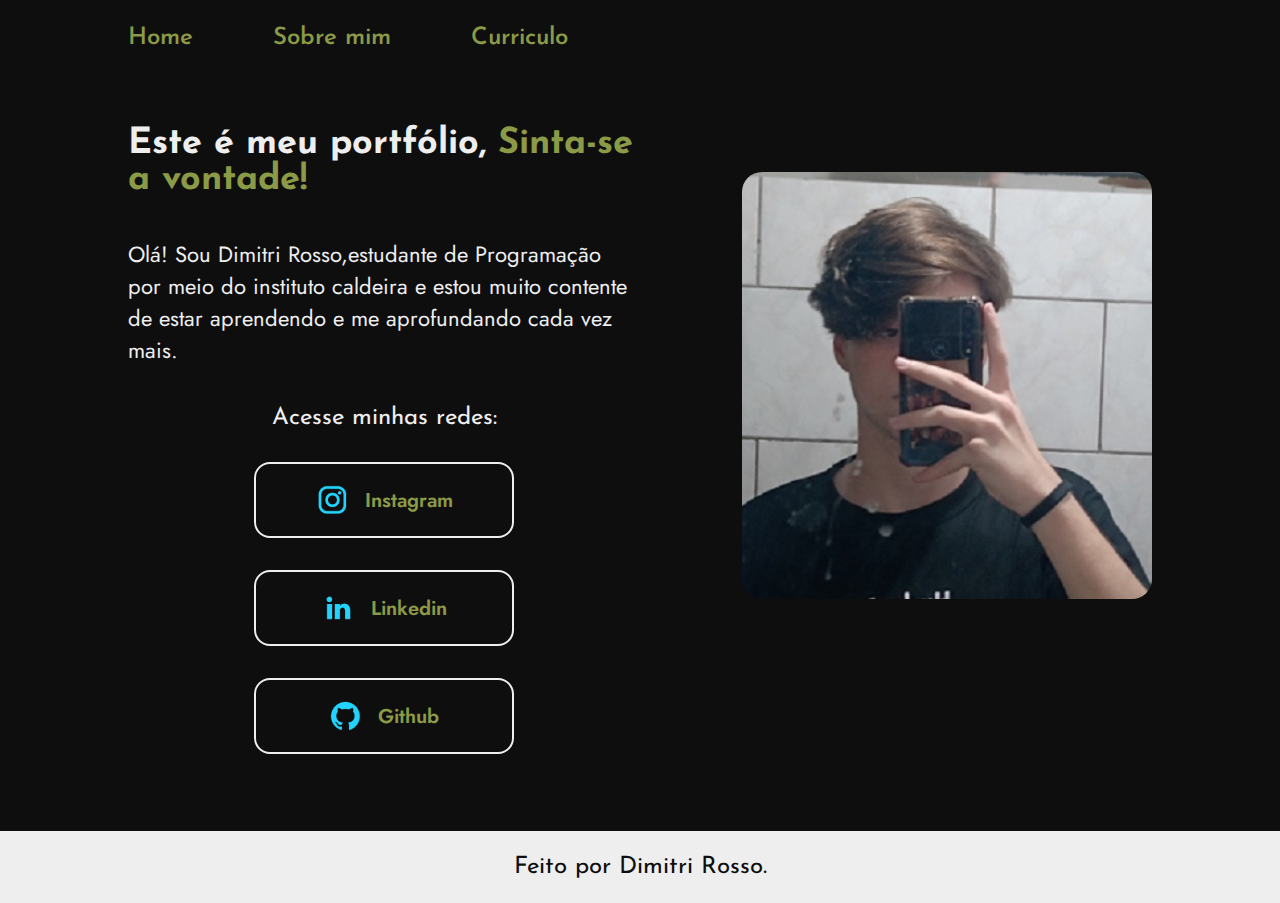
<file: index.html>
<!DOCTYPE html>
<html lang="pt-br">
<head>
    <meta charset="UTF-8">
    <meta http-equiv="X-UA-Compatible" content="IE=edge">
    <meta name="viewport" content="width=device-width, initial-scale=1.0">
    <title>Portfolio</title>
    <link rel="stylesheet" href="style.css">
</head>
<body>
    <header class="cabecalho">
        <nav class="cabecalho__menu">
        <a class="cabecalho__menu__links" href="index.html">Home</a>
        <a class="cabecalho__menu__links" href="about.html">Sobre mim</a>
        <a class="cabecalho__menu__links" href="curriculo.html">Curriculo</a>
        </nav>
    </header> 
        <main class="apresentacao">

    <section class="apresentacao__conteudo">
        
        <h1 class="apresentacao__conteudo__titulo">
            Este é meu portfólio,<strong class="titulo-destaque"> Sinta-se a vontade!</strong></h1>
        <p class="apresentacao__conteudo__texto">
            Olá! Sou Dimitri Rosso,estudante de Programação por meio do instituto caldeira e estou muito contente de estar aprendendo e me aprofundando cada vez mais.</p>
    
        <div class="apresentacao__links">
            <h2 class="apresentacao__links__subtitulo">Acesse minhas redes:</h2>
            <a class="apresentacao__links__link" href="https://instagram.com/dimitrirosso_">
                <img src="instagram.png" alt="insta">
                Instagram
                </a>
                <a class="apresentacao__links__link" href="https://www.linkedin.com/in/dimitri-rosso-200701ia983934892jdnzk/">
                    <img src="linkedin.png" alt="Linkedin">
                    Linkedin
                    </a>
                    <a class="apresentacao__links__link" href="https://github.com/dimitrirosso">
                        <img src="github.png" alt="github">
                        Github
                        </a>
            
        </div>
    </section> 

    <img class="foto" src="IMG_20221021_230533319~2.jpg" alt="dimi monstro">
    
    </main>
    
    <footer class="rodape">
        <p>Feito por Dimitri Rosso.</p>
    </footer>
    
</body>
</html>
</file>
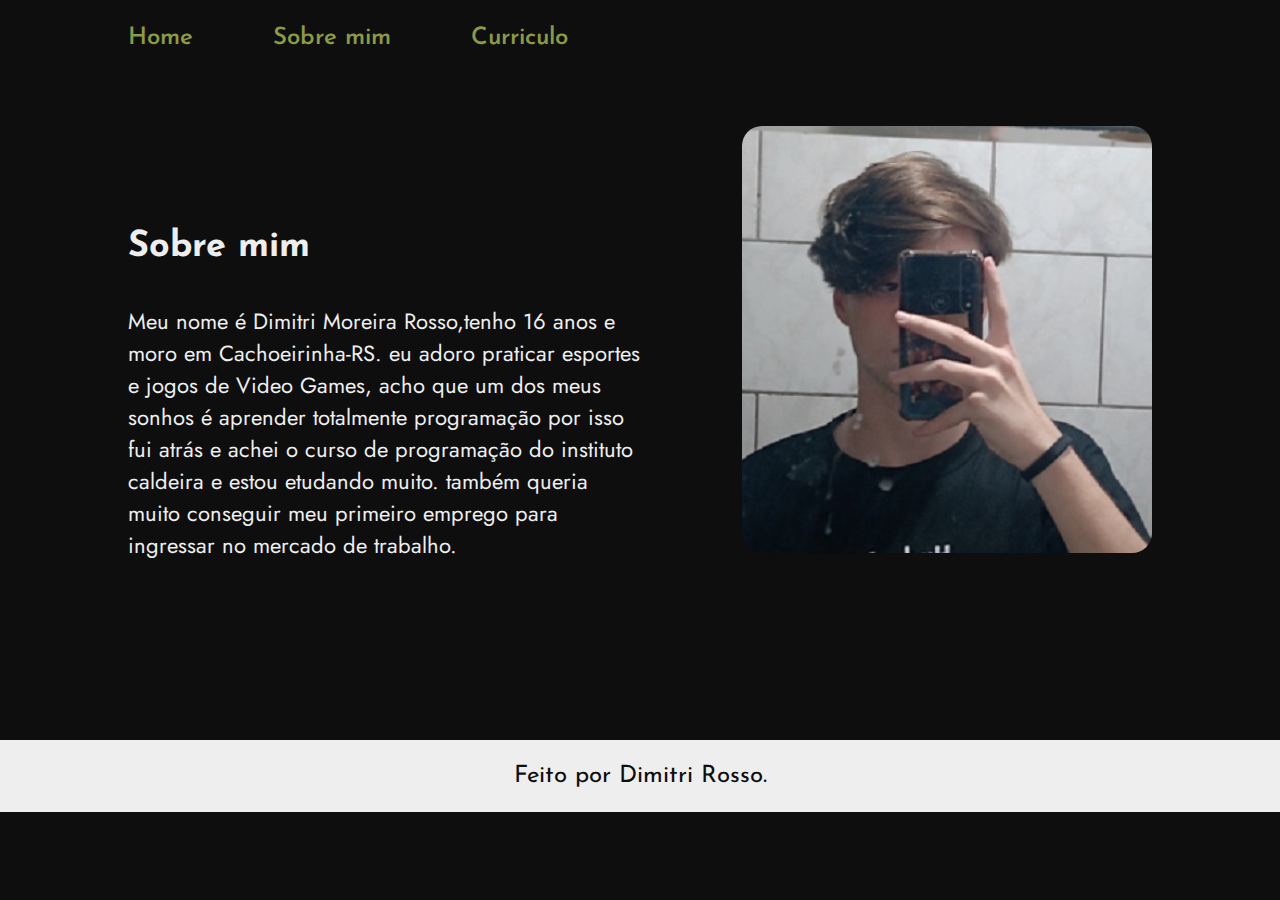
<file: about.html>
<!DOCTYPE html>
<html lang="pt-br">
<head>
    <meta charset="UTF-8">
    <meta http-equiv="X-UA-Compatible" content="IE=edge">
    <meta name="viewport" content="width=device-width, initial-scale=1.0">
    <title>Sobre mim</title>
    <link rel="stylesheet" href="style.css">
</head>
<body>

<header class="cabecalho">
    <nav class="cabecalho__menu">
        <a class="cabecalho__menu__links" href="index.html">Home</a>
        <a class="cabecalho__menu__links" href="about.html">Sobre mim</a>
        <a class="cabecalho__menu__links" href="curriculo.html">Curriculo</a>
        </nav>
</header>

    <main class="apresentacao">
        <section class="apresentacao__conteudo">
            <h1 class="apresentacao__conteudo__titulo">Sobre mim</h1>
            <p class="apresentacao__conteudo__texto">Meu nome é Dimitri Moreira Rosso,tenho 16 anos e moro em Cachoeirinha-RS.
                eu adoro praticar esportes e jogos de Video Games, acho que um dos meus sonhos é aprender totalmente programação por isso fui atrás e achei o curso de programação do instituto caldeira e estou etudando muito. também queria muito conseguir meu primeiro emprego para ingressar no mercado de trabalho.
            </p> 
        </section>
        <img class="foto" src="IMG_20221021_230533319~2.jpg" alt="dimao monstro">
    </main>

    <footer class="rodape">
        <p>Feito por Dimitri Rosso.</p>
    </footer>

</body> 
</html>
</file>
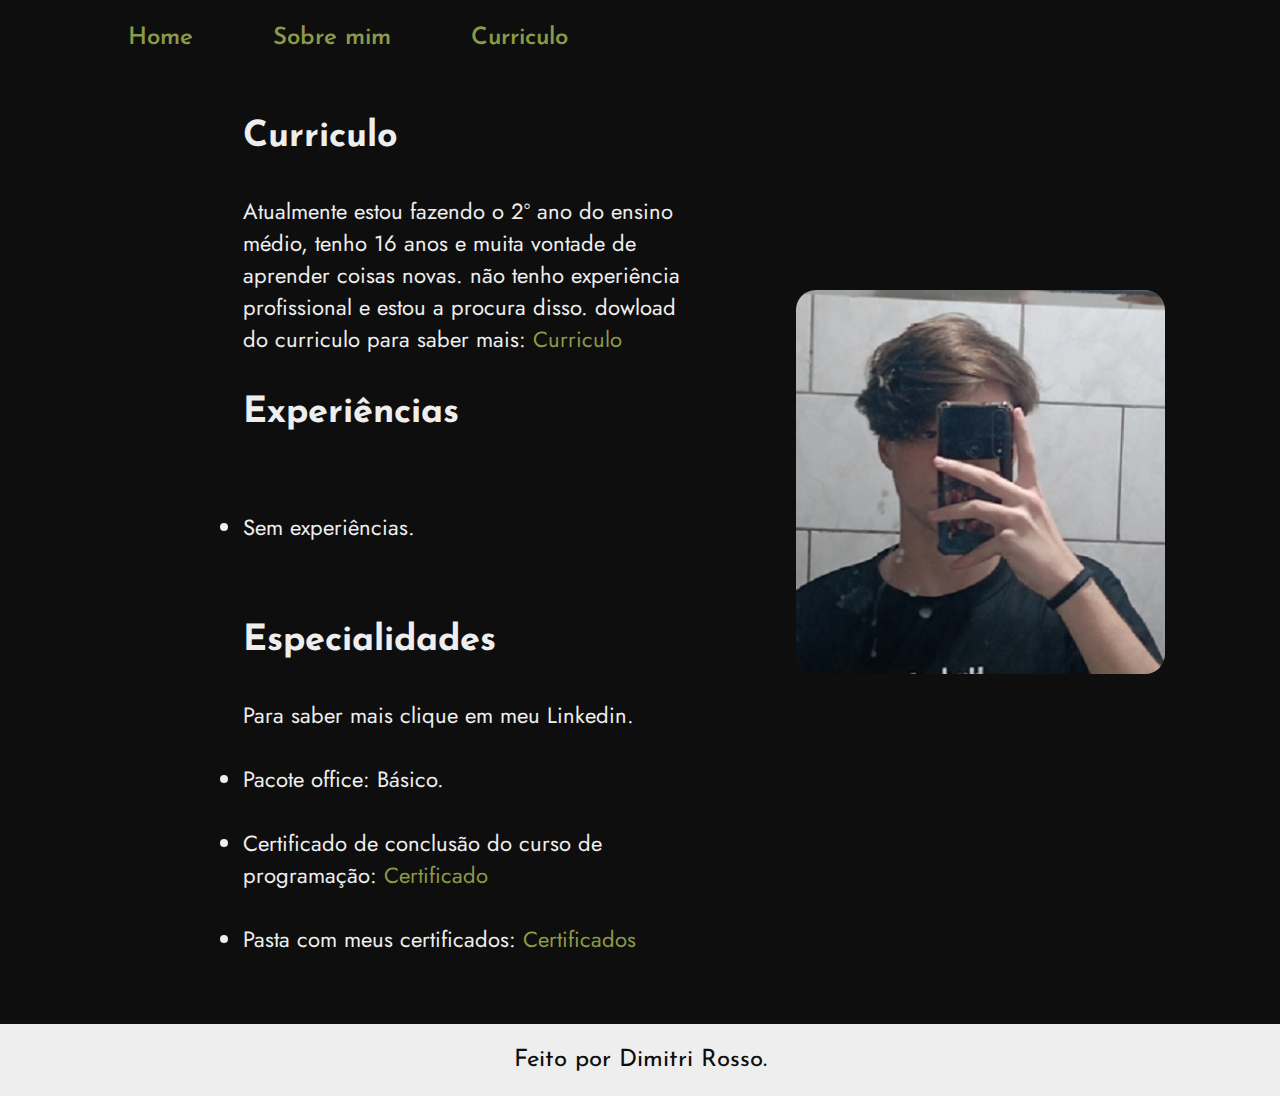
<file: curriculo.html>
<!DOCTYPE html>
<html lang="pt-br">
<head>
    <meta charset="UTF-8">
    <meta http-equiv="X-UA-Compatible" content="IE=edge">
    <meta name="viewport" content="width=device-width, initial-scale=1.0">
    <title>Curriculo</title>
    <link rel="stylesheet" href="style.css">
</head>
<body>
    <header class="cabecalho">
        <nav class="cabecalho__menu">
            <a class="cabecalho__menu__links" href="index.html">Home</a>
            <a class="cabecalho__menu__links" href="about.html">Sobre mim</a>
            <a class="cabecalho__menu__links" href="curriculo.html">Curriculo</a>
            </nav>
        <main class="apresentacao">
            <section class="apresentacao__conteudo">
            <h1 class="apresentacao__conteudo__titulo">Curriculo</h1>
            <p class="apresentacao__conteudo__texto">
                Atualmente estou fazendo o 2º ano do ensino médio, tenho 16 anos e muita vontade de aprender coisas novas. não tenho experiência profissional e estou a procura disso. dowload do curriculo para saber mais: <a class="link__cur" href="https://1drv.ms/w/s!AmsJFFCC-hM7hyy2GDTxzkr8oV8i?e=wf2DWZ">Curriculo</a>
            </p>

        <h2 class="apresentacao__conteudo__titulo">Experiências</h2>
            <p class="apresentacao__conteudo__texto">
            <ul class="apresentacao__conteudo__texto">

                <li>Sem experiências.</li>

             </ul>
            </p>

        <h2 class="apresentacao__conteudo__titulo">Especialidades</h2>
        <div class="apresentacao__conteudo__texto">
            <ul class="apresentacao__conteudo__texto">
                    <p>Para saber mais clique em meu Linkedin.</p>
                    <br>
                    <li>Pacote office: Básico.</li>
                    <br>
                    <li>Certificado de conclusão do curso de programação:<a class="link_cur"href="https://drive.google.com/file/d/17X8b0jHT4PAzc7_bqcwE7g4yka1xe04y/view?usp=drive_link"> Certificado</a></li>
                    <br>
                    <li>Pasta com meus certificados:<a class="link_cur"href="https://drive.google.com/drive/folders/1YZ2J_INJ5DnvhkSJ4KfGlyqyIuKcrOml?usp=drive_link"> Certificados</a></li>
            </ul>

         </div>
            </section>
            <img class="foto" src="IMG_20221021_230533319~2.jpg" alt="dimao monstro">

        </main>

    </header>
    <footer class="rodape">
        <p>Feito por Dimitri Rosso.</p>

    </footer>
    
</body>
</html>
</file>
<file: style.css>
@import url('https://fonts.googleapis.com/css2?family=Josefin+Sans&family=Jost:wght@400;600&display=swap');

:root{
    --cor-primaria: #0F0E0E;
    --cor-secundaria: #EEEEEE;
    --cor-terciaria: #8B9A46;
    --cor-hover: #541212;
}


*{
    margin: 0;
    padding: 0;
}

body{
    /* height: 100vh; */
    box-sizing: border-box;
    background-color: var(--cor-primaria);
    color: var(--cor-secundaria);
    
}

.titulo-destaque{
    color: var(--cor-terciaria)
}

.apresentacao{
    padding: 6% 10%;
    display: flex;
    align-items: center;
    justify-content: space-between;
    gap: 82px;
}

.apresentacao__conteudo{
    width: 50%;
    display: flex;
    flex-direction: column;
    gap: 40px;
}

.apresentacao__conteudo__titulo{
    font-size: 2.25rem;
    font-family: 'Josefin Sans', sans-serif;
}

.apresentacao__conteudo__texto{
    font-size: 1.375rem;
    font-family: 'Jost', sans-serif;
}

.apresentacao__links{
    display: flex;
    flex-direction: column;
    align-items: center;
    justify-content: space-between;
    gap: 32px;
}

.apresentacao__links__link{
    border: 2px solid var(--cor-secundaria);
    display: flex;
    align-items: center;
    justify-content: center;
    gap: 16px;
    width: 50%;
    text-align: center;
    border-radius: 16px;
    font-size: 1.25rem;
    font-weight: 600;
    padding: 20px 0;
    text-decoration: none;
    color: var(--cor-terciaria);
    font-family: 'Jost', sans-serif;

}

.foto{
    border-radius: 20px;
    width: 40%;
    margin-bottom: 110px;
}


.apresentacao__links__subtitulo{
    font-family: 'Josefin Sans', sans-serif;
    font-weight: 400;
    font-size: 1.5rem;
}

.apresentacao__links__link:hover{
    background-color: var(--cor-hover);
    /* font-size: 1.375rem; */
    transition: 0.3s all;
}

.rodape{
    text-align: center;
    padding: 24px;;
   color: var(--cor-primaria);
   background-color: var(--cor-secundaria);
   font-family: 'Josefin Sans', sans-serif;
   font-size: 1.5rem;
   font-weight: 400;
}

.cabecalho__menu__links{
    font-family: 'Josefin Sans', sans-serif;
    font-size: 1.5rem;
    font-weight: 600;
    color: var(--cor-terciaria);
    text-decoration: none;
}

.cabecalho{
    padding: 2% 0% 0% 10%;
}

.cabecalho__menu{
    display: flex;
    gap: 80px;
}

.cabecalho__menu__links:hover{
    /* font-size: 1.5625rem; */
    color: #EEEEEE;
    transition: 0.3s all;
}

.apresentacao__conteudo__texto a{
    text-decoration: none;
    color: var(--cor-terciaria);
}

.link__cur:hover{
    font-size: 1.5rem;
}

@media (max-width: 840px){
    .apresentacao{
        flex-direction: column-reverse;
        padding: 5%;
    }

    .cabecalho{
        padding: 10%;
    }

    .cabecalho__menu{
        justify-content: center;
    }

    .apresentacao__conteudo{
        width: auto;
    }

    .foto{
        width: 60%;
        margin-top: 20%;
    }
}

.imagem{
    color: #EEEEEE;
}
</file>
